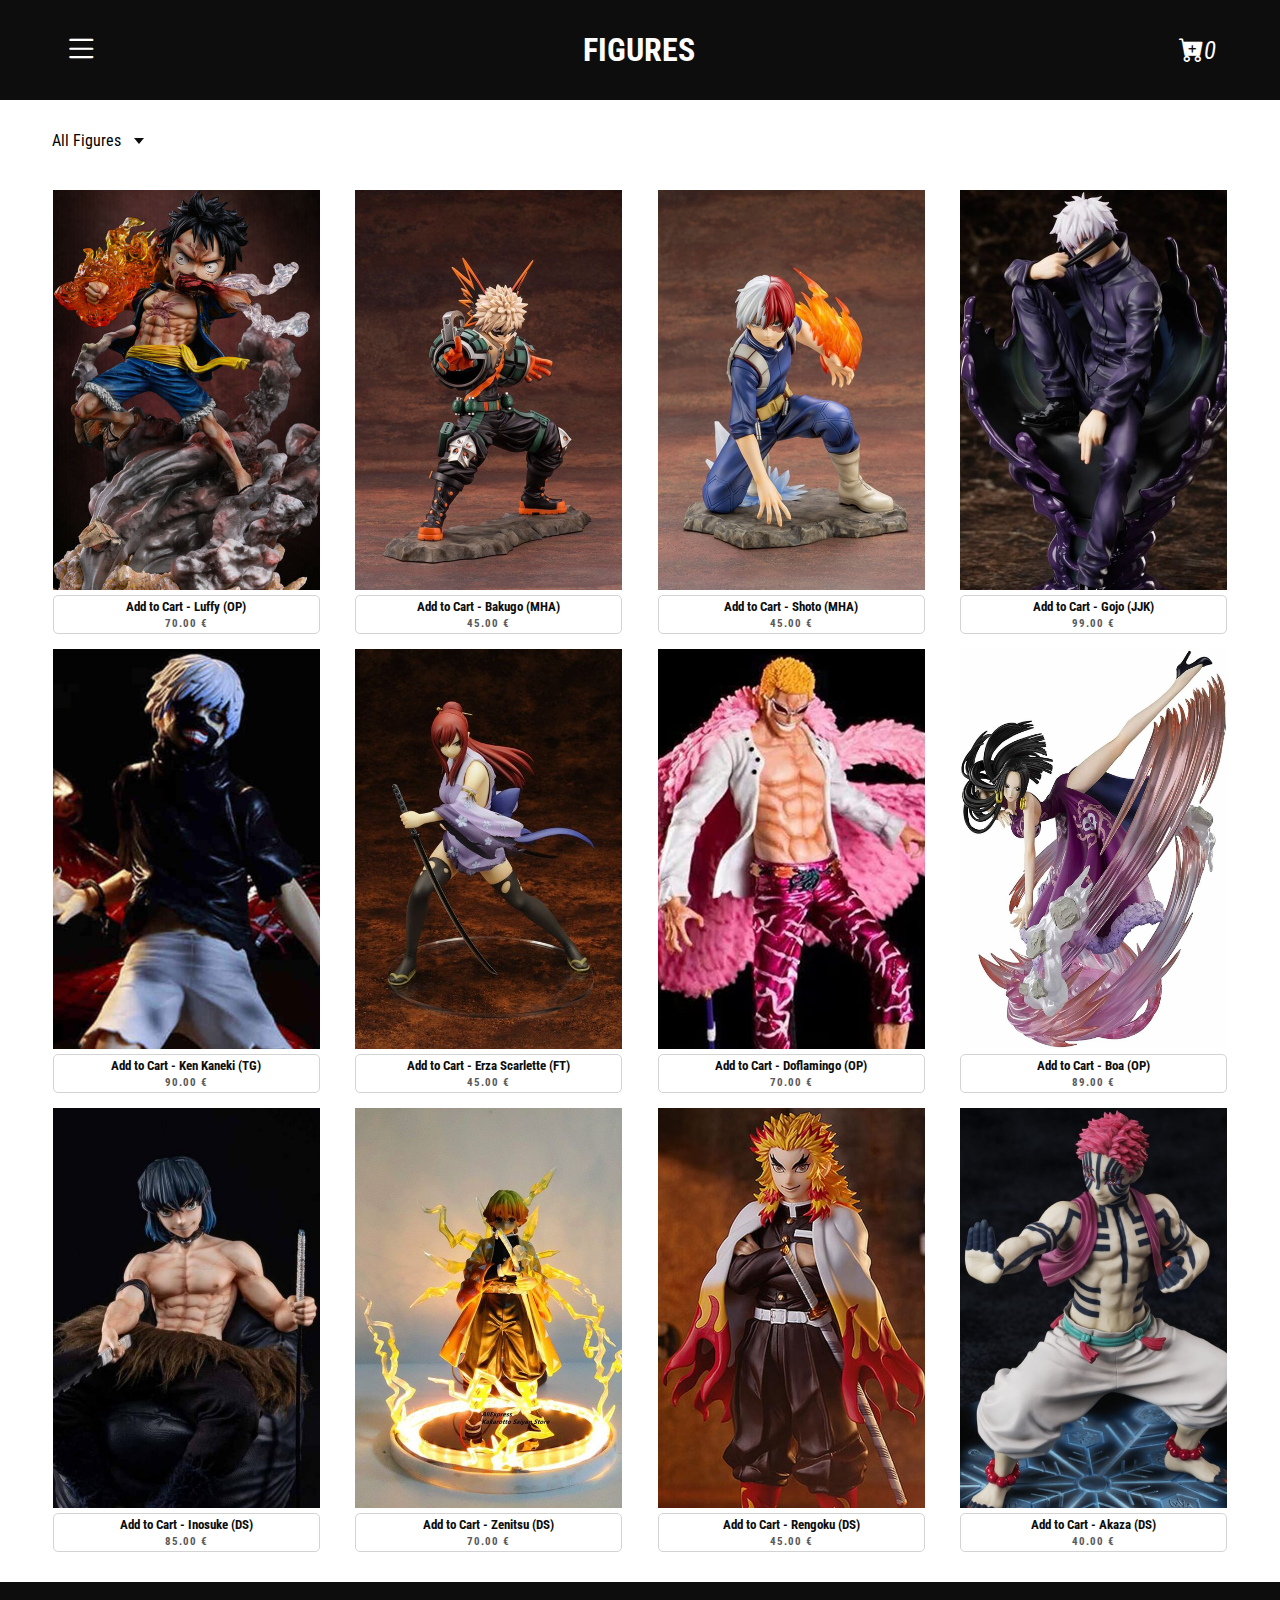
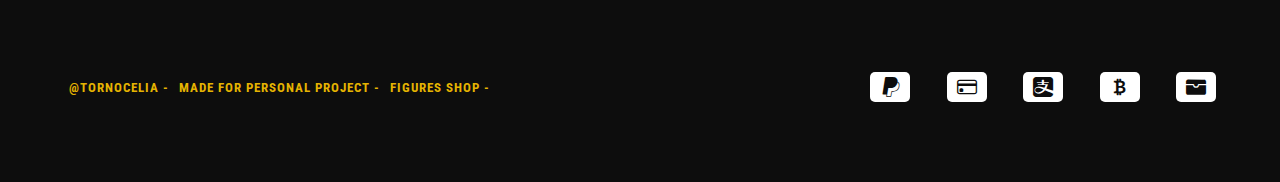
<file: index.html>
<!DOCTYPE html>
<html lang="en">
<head>
    <meta charset="UTF-8">
    <meta http-equiv="X-UA-Compatible" content="IE=edge">
    <meta name="viewport" content="width=device-width, initial-scale=1.0">
    <link href="https://fonts.googleapis.com/css2?family=Roboto+Condensed&display=swap" rel="stylesheet">
    <link href="https://fonts.googleapis.com/css2?family=Roboto:wght@100&display=swap" rel="stylesheet">
    <link rel="stylesheet" href="https://cdn.jsdelivr.net/npm/bootstrap-icons@1.10.3/font/bootstrap-icons.css">
    <link rel="stylesheet" href="./src/style.css">
    <link rel="stylesheet" href="./src/index.css">
    <title>Figures Shop</title>
</head>
<body>
    <!-- HEADER SECTION -->
    <header>
        <div class="header-container">
            <i id="icon-list" class="bi bi-list"></i>
            <h1><a href="index.html">Figures</a></h1>
            <div class="cart-icon"><a href="cart.html"><i id="icon-cart" class="bi bi-cart-plus-fill"><span>0</span></i></a></div>
        </div>       
    </header>
    <!-- END HEADER SECTION -->

    <!-- NAV MENU -->
    <nav class="nav-bar">
        <div class="list-menu">
            <li><a href="index.html">Home</a></li>
            <li><a href="legal.html">Legal</a></li>
            <li><a href="about.html">About</a></li>
        </div>

        <div class="list-socials">
            <li><i class="bi bi-instagram"></i></li>
            <li><i class="bi bi-twitter"></i></li>
            <li><i class="bi bi-envelope-at-fill"></i></li>
            <li><i class="bi bi-linkedin"></i></li>
        </div>
    </nav>
    <!-- END NAV MENU -->

    <!-- CATALOGUE FIGURES SECTION -->
    <section class="catalogue-section">
        <div class="filter-container">
            <div class="select">
                <span class="selected">All Figures</span>
                <div class="arrow"></div>
            </div>
            <ul class="menu-filter">
                <li class="active">All Figures</li>
                <li>Demon Slayer</li>
                <li>Fairy Tail</li>
                <li>Jujutsu Kaisen</li>
                <li>Tokyo Ghoul</li>
                <li>One Piece</li>
                <li>My Hero Academia</li>
            </ul>
        </div>

        <div class="grid-container">

            <div class="figures-container" data-filter="one piece">
                <img src="images/luffy.jpg" alt="">  
                <button class="add-cart">
                    <h4>Add to Cart - Luffy (OP)</h4>
                    <h5>70.00 €</h5>
                </button>   
            </div>

            <div class="figures-container" data-filter="my hero academia">
                <img src="images/bakugo.jpg" alt="">  
                <button class="add-cart">
                    <h4>Add to Cart - Bakugo (MHA)</h4>
                    <h5>45.00 €</h5>
                </button>   
            </div>

            <div class="figures-container" data-filter="my hero academia">
                <img src="images/shoto.jpg" alt="">
                <button class="add-cart">
                        <h4>Add to Cart - Shoto (MHA)</h4>
                        <h5>45.00 €</h5>
                </button>       
            </div>

            <div class="figures-container" data-filter="jujutsu kaisen">
                <img src="images/gojo.jpg" alt="">
                <button class="add-cart">
                    <h4>Add to Cart - Gojo (JJK)</h4>
                    <h5>99.00 €</h5>
                </button>
            </div>

            <div class="figures-container" data-filter="tokyo ghoul">
                <img src="images/kenkaneki.jpg" alt="">
                <button class="add-cart">
                    <h4>Add to Cart - Ken Kaneki (TG)</h4>
                    <h5>90.00 €</h5>
                </button>
            </div>

            <div class="figures-container" data-filter="fairy tail">
                <img src="images/erza.jpg" alt="">
                <button class="add-cart">
                    <h4>Add to Cart - Erza Scarlette (FT)</h4>
                    <h5>45.00 €</h5>
                </button>
            </div>

            <div class="figures-container" data-filter="one piece">
                <img src="images/doflamingo.jpg" alt="">
                <button class="add-cart">
                    <h4>Add to Cart - Doflamingo (OP)</h4>
                    <h5>70.00 €</h5>
                </button>
            </div>

            <div class="figures-container" data-filter="one piece">
                <img src="images/boa.jpg" alt="">
                <button class="add-cart">
                    <h4>Add to Cart - Boa (OP)</h4>
                    <h5>89.00 €</h5>
                </button>
            </div>

            <div class="figures-container" data-filter="demon slayer">
                <img src="images/inosuke.jpg" alt="">
                <button class="add-cart">
                    <h4>Add to Cart - Inosuke (DS)</h4>
                    <h5>85.00 €</h5>
                </button>
            </div>

            <div class="figures-container" data-filter="demon slayer">
                <img src="images/zenitsu.jpg" alt="">
                <button class="add-cart">
                    <h4>Add to Cart - Zenitsu (DS)</h4>
                    <h5>70.00 €</h5>
                </button>
            </div>

            <div class="figures-container" data-filter="demon slayer">
                <img src="images/rengoku.jpg" alt="">
                <button class="add-cart">
                    <h4>Add to Cart - Rengoku (DS)</h4>
                    <h5>45.00 €</h5>
                </button>
            </div>

            <div class="figures-container" data-filter="demon slayer">
                <img src="images/akaza.jpg" alt="">
                <button class="add-cart">
                    <h4>Add to Cart - Akaza (DS)</h4>
                    <h5>40.00 €</h5>
                </button>
            </div>


        </div>
    </section>
    <!-- END CATALOGUE FIGURES SECTION -->

    <!-- FOOTER SECTION -->
    <footer id="footer">
        <div class="footer-container">
            <div class="first-row-info">
                <h6>@TORNOCELIA -</h6>
                <h6>MADE FOR PERSONAL PROJECT -</h6>
                <h6>FIGURES SHOP -</h6>
            </div>
            <div class="second-row-info">
                <li>
                    <i class="bi bi-paypal"></i>
                </li>
                <li>
                    <i class="bi bi-credit-card"></i>
                </li>
                <li>
                    <i class="bi bi-alipay"></i>
                </li>
                <li>
                    <i class="bi bi-currency-bitcoin"></i>
                </li>
                <li>
                    <i class="bi bi-wallet-fill"></i>
                </li>
            </div>
        </div> 
    </footer>
    <!-- END FOOTER SECTION -->

    <script type="module" src="src/app.js"></script>
    <script src="src/filter.js"></script>
</body>
</html>
</file>
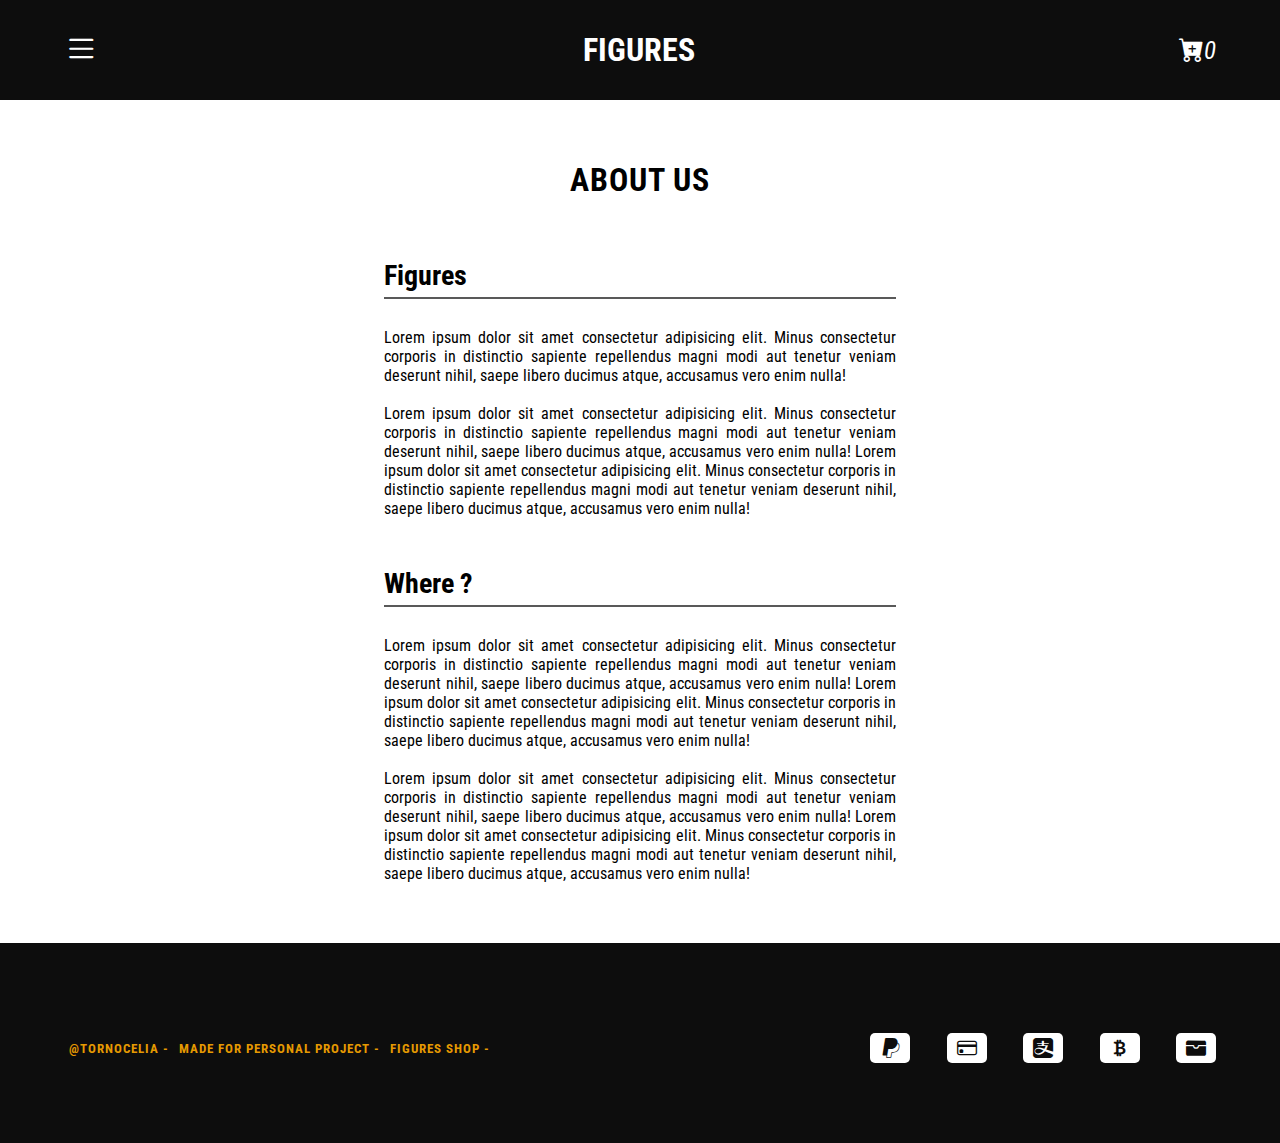
<file: about.html>
<!DOCTYPE html>
<html lang="en">
<head>
    <meta charset="UTF-8">
    <meta http-equiv="X-UA-Compatible" content="IE=edge">
    <meta name="viewport" content="width=device-width, initial-scale=1.0">
    <link href="https://fonts.googleapis.com/css2?family=Roboto+Condensed&display=swap" rel="stylesheet">
    <link href="https://fonts.googleapis.com/css2?family=Roboto:wght@100&display=swap" rel="stylesheet">
    <link rel="stylesheet" href="https://cdn.jsdelivr.net/npm/bootstrap-icons@1.10.3/font/bootstrap-icons.css">
    <link rel="stylesheet" href="./src/style.css">
    <link rel="stylesheet" href="./src/about.css">
    <title>Figures Shop</title>
</head>
<body>
    <!-- HEADER SECTION -->
    <header>
        <div class="header-container">
            <i id="icon-list" class="bi bi-list"></i>
            <h1><a href="index.html">Figures</a></h1>
            <div class="cart-icon"><a href="cart.html"><i id="icon-cart" class="bi bi-cart-plus-fill"><span>0</span></i></a></div>
        </div>       
    </header>
    <!-- END HEADER SECTION -->

    <!-- NAV MENU -->
    <nav class="nav-bar">
        <div class="list-menu">
            <li><a href="index.html">Home</a></li>
            <li><a href="legal.html">Legal</a></li>
            <li><a href="about.html">About</a></li>
        </div>

        <div class="list-socials">
            <li><i class="bi bi-instagram"></i></li>
            <li><i class="bi bi-twitter"></i></li>
            <li><i class="bi bi-envelope-at-fill"></i></li>
            <li><i class="bi bi-linkedin"></i></li>
        </div>
    </nav>
    <!-- END NAV MENU -->

    <!-- ABOUT SECTION-->
    <div class="about-container">
        <h2>About Us</h2>

        <h3>Figures</h3>
        <br>
        <p>Lorem ipsum dolor sit amet consectetur adipisicing elit. Minus consectetur corporis in distinctio sapiente repellendus magni modi aut tenetur veniam deserunt nihil, 
            saepe libero ducimus atque, accusamus vero enim nulla!</p>
            <br>
        <p>Lorem ipsum dolor sit amet consectetur adipisicing elit. Minus consectetur corporis in distinctio sapiente repellendus magni modi aut tenetur veniam deserunt nihil, 
            saepe libero ducimus atque, accusamus vero enim nulla! Lorem ipsum dolor sit amet consectetur adipisicing elit. Minus consectetur corporis in distinctio sapiente repellendus magni modi aut tenetur veniam deserunt nihil, 
            saepe libero ducimus atque, accusamus vero enim nulla!</p>    
            <br>
        <h3>Where ?</h3>
            <br>
        <p>Lorem ipsum dolor sit amet consectetur adipisicing elit. Minus consectetur corporis in distinctio sapiente repellendus magni modi aut tenetur veniam deserunt nihil, 
            saepe libero ducimus atque, accusamus vero enim nulla! Lorem ipsum dolor sit amet consectetur adipisicing elit. Minus consectetur corporis in distinctio sapiente repellendus magni modi aut tenetur veniam deserunt nihil, 
            saepe libero ducimus atque, accusamus vero enim nulla!</p> 
            <br>
            <p>Lorem ipsum dolor sit amet consectetur adipisicing elit. Minus consectetur corporis in distinctio sapiente repellendus magni modi aut tenetur veniam deserunt nihil, 
                saepe libero ducimus atque, accusamus vero enim nulla! Lorem ipsum dolor sit amet consectetur adipisicing elit. Minus consectetur corporis in distinctio sapiente repellendus magni modi aut tenetur veniam deserunt nihil, 
                saepe libero ducimus atque, accusamus vero enim nulla!</p> 
        </div>
    <!-- END ABOUT SECTION -->

    <!-- FOOTER SECTION -->
    <footer>
        <div class="footer-container">
            <div class="first-row-info">
                <h6>@TORNOCELIA -</h6>
                <h6>MADE FOR PERSONAL PROJECT -</h6>
                <h6>FIGURES SHOP -</h6>
            </div>
            <div class="second-row-info">
                <li>
                    <i class="bi bi-paypal"></i>
                </li>
                <li>
                    <i class="bi bi-credit-card"></i>
                </li>
                <li>
                    <i class="bi bi-alipay"></i>
                </li>
                <li>
                    <i class="bi bi-currency-bitcoin"></i>
                </li>
                <li>
                    <i class="bi bi-wallet-fill"></i>
                </li>
            </div>
        </div> 
    </footer>
    <!-- END FOOTER SECTION -->
    
    <script type="module" src="src/app.js"></script>
    
</body>
</html>
</file>
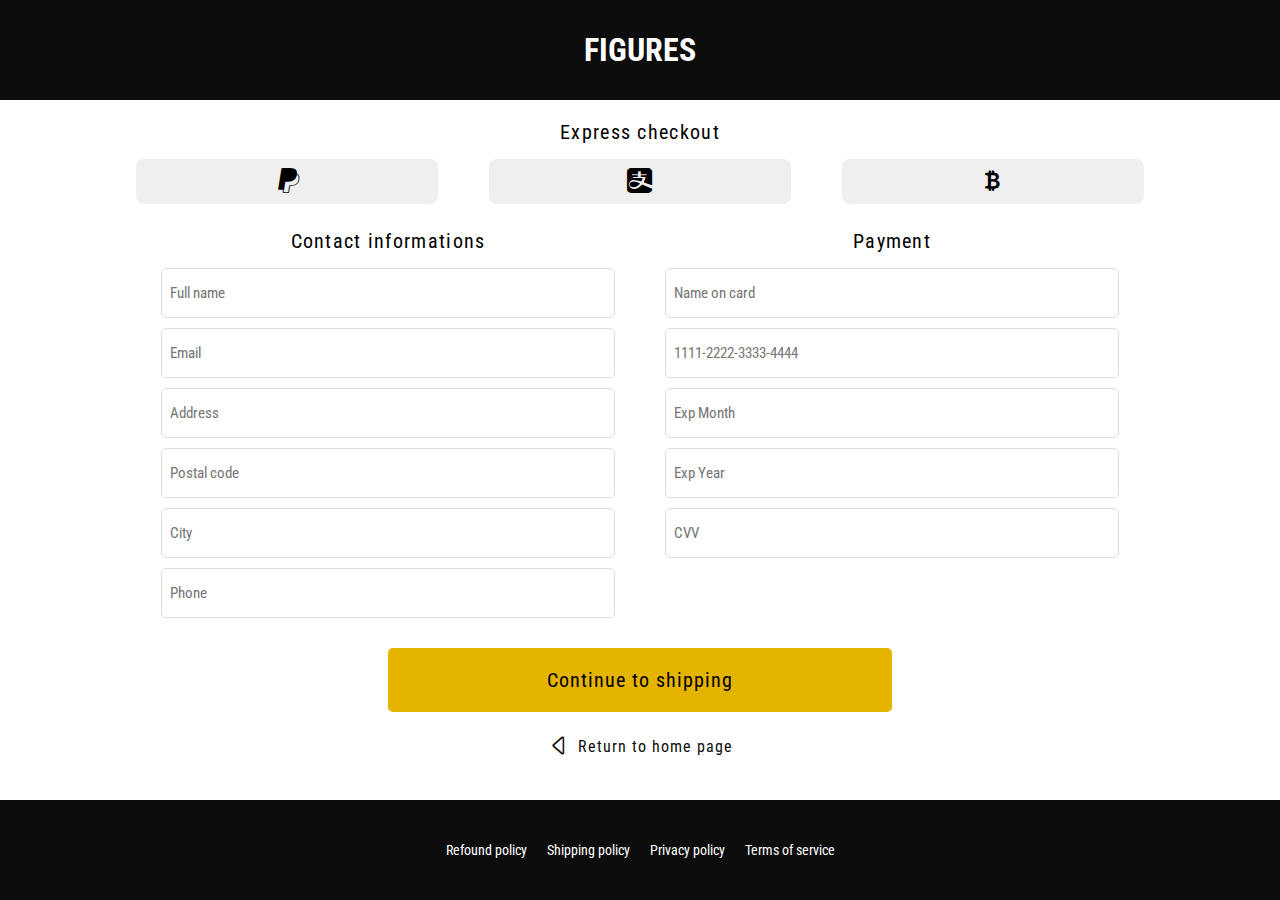
<file: checkout.html>
<!DOCTYPE html>
<html lang="en">
<head>
    <meta charset="UTF-8">
    <meta http-equiv="X-UA-Compatible" content="IE=edge">
    <meta name="viewport" content="width=device-width, initial-scale=1.0">
    <link href="https://fonts.googleapis.com/css2?family=Roboto+Condensed&display=swap" rel="stylesheet">
    <link href="https://fonts.googleapis.com/css2?family=Roboto:wght@100&display=swap" rel="stylesheet">
    <link rel="stylesheet" href="https://cdn.jsdelivr.net/npm/bootstrap-icons@1.10.3/font/bootstrap-icons.css">
    <link rel="stylesheet" href="./src/style.css">
    <link rel="stylesheet" href="./src/checkout.css">
    <title>Figures Shop</title>
</head>
<body>
    <header>
        <h1>FIGURES</h1>
    </header>

    <main>
        <div class="express-container">
            <div class="express-title">Express checkout</div>
            <div class="express-pay">
                <button><i class="bi bi-paypal"></i></button>
                <button><i class="bi bi-alipay"></i></button>
                <button><i class="bi bi-currency-bitcoin"></i></button>
            </div>
        </div>
        <div class="contact-container">
            <div class="contact-info">
            <div class="contact-title">Contact informations</div>
            <div class="form">
                <input type="text" id="fname" name="firstname" placeholder="Full name">
                <input type="text" id="email" name="email" placeholder="Email">
                <input type="text" id="address" name="address" placeholder="Address">
                <input type="text" name="postalCode" id="postalCode" placeholder="Postal code">
                <input type="text" name="city" id="city" placeholder="City">
                <input type="text" name="phone" id="phone" placeholder="Phone">
            </div>
            </div>

            <div class="contact-payment">
                <div class="contact-payment-title">Payment</div>
                <div class="form-payment">
                    <input type="text" name="cardname" id="cname" placeholder="Name on card" >
                    <input type="text" name="cardnumber" id="cnumber" placeholder="1111-2222-3333-4444" >
                    <input type="text" name="expmonth" id="expmonth" placeholder="Exp Month" >
                    <input type="text" name="expyear" id="expyear" placeholder="Exp Year" >
                    <input type="text" name="cvv" id="cvv" placeholder="CVV" >
                </div>
            </div>
        </div>

        <div class="contact-footer">
        <button class="shipping">Continue to shipping</button>
            <div class="contact-container-footer">
                <button class="return">
                <a href="index.html">
                    <i class="bi bi-caret-left"></i>
                    <p>Return to home page</p>
                </a>
                </button>
            </div>
        </div>

    </main>

    <footer>
        <span>Refound policy</span>
        <span>Shipping policy</span>
        <span>Privacy policy</span>
        <span>Terms of service</span>
    </footer>
</body>
</html>
</file>
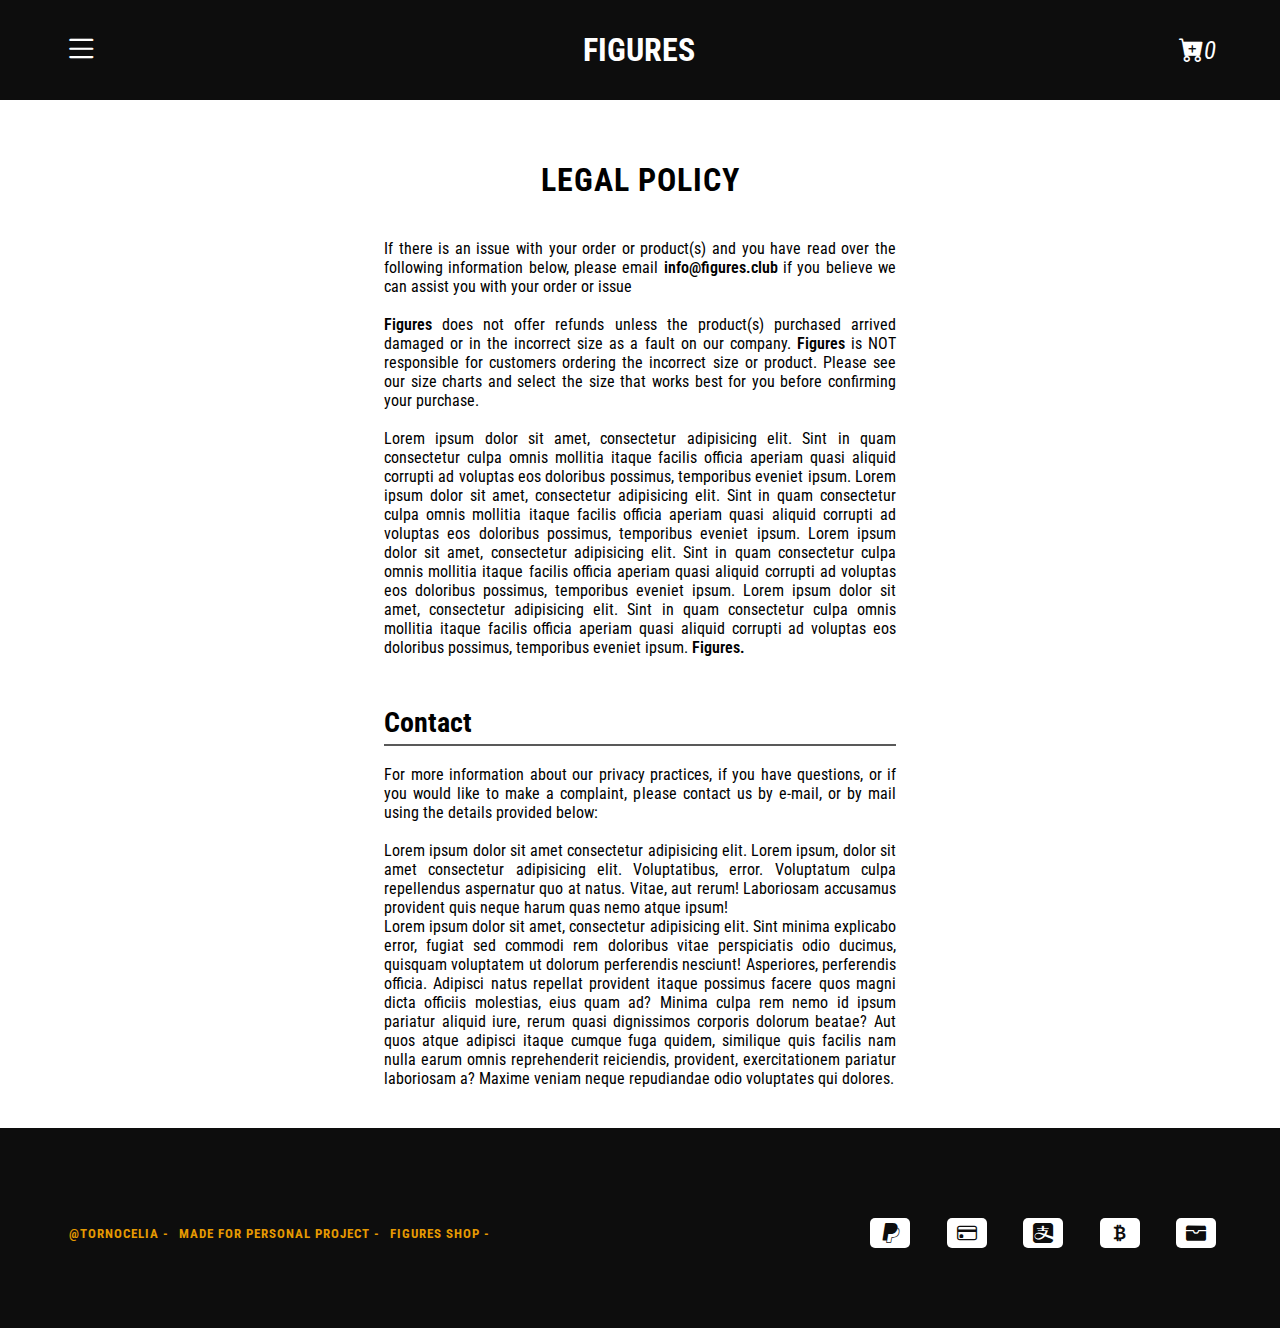
<file: legal.html>
<!DOCTYPE html>
<html lang="en">
<head>
    <meta charset="UTF-8">
    <meta http-equiv="X-UA-Compatible" content="IE=edge">
    <meta name="viewport" content="width=device-width, initial-scale=1.0">
    <link href="https://fonts.googleapis.com/css2?family=Roboto+Condensed&display=swap" rel="stylesheet">
    <link href="https://fonts.googleapis.com/css2?family=Roboto:wght@100&display=swap" rel="stylesheet">
    <link rel="stylesheet" href="https://cdn.jsdelivr.net/npm/bootstrap-icons@1.10.3/font/bootstrap-icons.css">
    <link rel="stylesheet" href="./src/style.css">
    <link rel="stylesheet" href="./src/legal.css">
    <title>Figures Shop</title>
</head>
<body>
    <!-- HEADER SECTION -->
    <header>
        <div class="header-container">
            <i id="icon-list" class="bi bi-list"></i>
            <h1><a href="index.html">Figures</a></h1>
            <div class="cart-icon"><a href="cart.html"><i id="icon-cart" class="bi bi-cart-plus-fill"><span>0</span></i></a></div>
        </div>       
    </header>
    <!-- END HEADER SECTION -->

    <!-- NAV MENU -->
    <nav class="nav-bar">
        <div class="list-menu">
            <li><a href="index.html">Home</a></li>
            <li><a href="legal.html">Legal</a></li>
            <li><a href="about.html">About</a></li>
        </div>

        <div class="list-socials">
            <li><i class="bi bi-instagram"></i></li>
            <li><i class="bi bi-twitter"></i></li>
            <li><i class="bi bi-envelope-at-fill"></i></li>
            <li><i class="bi bi-linkedin"></i></li>
        </div>
    </nav>
    <!-- END NAV MENU -->

    <!-- LEGAL SECTION -->
    <div class="legal-policy-container">
        <h2>Legal Policy</h2>

        <p>If there is an issue with your order or product(s) and you have read over the following information below, 
            please email <span>info@figures.club</span> if you believe we can assist you with your order or issue</p>
            <br>
        <p><span>Figures</span> does not offer refunds unless the product(s) purchased arrived damaged or in the incorrect size 
            as a fault on our company.
            <span>Figures</span> is NOT responsible for customers ordering the incorrect size or product. 
            Please see our size charts and select the size that works best for you before confirming your purchase.</p>    
            <br>
        <p>Lorem ipsum dolor sit amet, consectetur adipisicing elit. Sint in quam consectetur culpa omnis mollitia itaque facilis 
            officia aperiam quasi aliquid corrupti ad voluptas eos doloribus possimus, temporibus eveniet ipsum.
            Lorem ipsum dolor sit amet, consectetur adipisicing elit. Sint in quam consectetur culpa omnis mollitia itaque facilis 
            officia aperiam quasi aliquid corrupti ad voluptas eos doloribus possimus, temporibus eveniet ipsum.
            Lorem ipsum dolor sit amet, consectetur adipisicing elit. Sint in quam consectetur culpa omnis mollitia itaque facilis 
            officia aperiam quasi aliquid corrupti ad voluptas eos doloribus possimus, temporibus eveniet ipsum.
            Lorem ipsum dolor sit amet, consectetur adipisicing elit. Sint in quam consectetur culpa omnis mollitia itaque facilis 
            officia aperiam quasi aliquid corrupti ad voluptas eos doloribus possimus, temporibus eveniet ipsum.
            <span>Figures.</span></p>  
            <br> 

        <h3>Contact</h3>
        <br>
        <p>For more information about our privacy practices, if you have questions, 
            or if you would like to make a complaint, please contact us by e-mail, or by mail using the details provided below:</p> 
            <br>
        <p>Lorem ipsum dolor sit amet consectetur adipisicing elit. Lorem ipsum, dolor sit amet consectetur adipisicing elit. Voluptatibus, error. Voluptatum culpa repellendus aspernatur quo at natus. 
            Vitae, aut rerum! Laboriosam accusamus provident quis neque harum quas nemo atque ipsum!</p> 
        <p>Lorem ipsum dolor sit amet, consectetur adipisicing elit. Sint minima explicabo error, fugiat sed commodi 
            rem doloribus vitae perspiciatis odio ducimus, quisquam voluptatem ut dolorum perferendis nesciunt! Asperiores, perferendis officia.
            Adipisci natus repellat provident itaque possimus facere quos magni dicta officiis molestias, 
            eius quam ad? Minima culpa rem nemo id ipsum pariatur aliquid iure, rerum quasi dignissimos corporis dolorum beatae?
            Aut quos atque adipisci itaque cumque fuga quidem, similique quis facilis nam nulla earum omnis reprehenderit reiciendis, provident, exercitationem pariatur laboriosam a? Maxime veniam neque repudiandae odio voluptates qui dolores.</p>
        
    </div>
    <!-- END LEGAL SECTION -->

    <!-- FOOTER SECTION -->
    <footer>
        <div class="footer-container">
            <div class="first-row-info">
                <h6>@TORNOCELIA -</h6>
                <h6>MADE FOR PERSONAL PROJECT -</h6>
                <h6>FIGURES SHOP -</h6>
            </div>
            <div class="second-row-info">
                <li>
                    <i class="bi bi-paypal"></i>
                </li>
                <li>
                    <i class="bi bi-credit-card"></i>
                </li>
                <li>
                    <i class="bi bi-alipay"></i>
                </li>
                <li>
                    <i class="bi bi-currency-bitcoin"></i>
                </li>
                <li>
                    <i class="bi bi-wallet-fill"></i>
                </li>
            </div>
        </div> 
    </footer>
    <!-- END FOOTER SECTION -->
    
    <script type="module" src="src/app.js"></script>

</body>
</html>
</file>
<file: src/style.css>
:root {
    --bg-main-color: #0D0D0D;
    --font-main-color: #fff;
    --font-secondary-color: #e5b401;
    --font-sub-color: #595959;

    --h1: 40px;
    --h2: 32px;
    --h3: 28px;
    --h4: 24px;
    --h5: 20px;
    --h6: 16px;

    --main-font-family: 'Roboto Condensed', sans-serif;
    --second-font-family: 'Roboto', sans-serif;

}

html, body { 
    height: 100%;
}

body > footer {
    position: sticky;
    top: 100vh;
}

* {
    margin: 0px;
    padding: 0px;
    box-sizing: border-box;
    list-style-type: none;
    font-family: var(--main-font-family);
    text-decoration: none;
}

header {
    height: 100px;
    background-color: var(--bg-main-color);
}

.header-container {
    height: 100px;
    margin: 0 auto;
    max-width: 90%;
    display: flex;
    align-items: center;
    justify-content: space-between;
    color: var(--font-main-color);
}

.header-container h1 a{
    text-transform: uppercase;
    cursor: pointer;
    color: var(--font-main-color);
    text-decoration: none;
}

.header-container #icon-list {
    font-size: 30px;
    cursor: pointer;
}

.cart-icon a {
    font-size: 18px;
    cursor: pointer;
    color: var(--font-main-color);
}

/**
* ! NAAV BAR SECTION 
*/

.stop-scrolling {
    height: 100%;
    overflow: hidden;
}

.nav-bar {
    background-color: var(--bg-main-color);
    left: 0;
    right: 0;
    height: 0;
    border-top: 1px solid white;
    display: flex;
    flex-direction: column;
    justify-content: space-between;
    transition: all 0.5s;
    overflow: hidden;
    
}

.nav-bar.active {
    height: 90vh;
    background-color: var(--bg-main-color);
}

.list-menu {
    height: 20vh;
    display: flex;
    flex-direction: column;
    justify-content: space-between;
    opacity: 0;
    margin: 40px;
}

.nav-bar.active .list-menu{
    opacity: 1;
}

.list-menu li {
    border-bottom: 1px solid white;
    padding-bottom: 20px;
}

.list-menu li a{
    text-decoration: none;
    color: var(--font-main-color);
    font-size: 18px;  
}

.list-socials {
    display: flex;
    flex-direction: row;
    justify-content: space-between;
    opacity: 0;
    margin: 40px;
}

.nav-bar.active .list-socials{
    opacity: 1;
}

.list-socials li .bi {
    color: var(--font-main-color);
    font-size: 18px;
    cursor: pointer;
}

/**
* ! FOOTER SECTION 
*/

footer {
    background-color: var(--bg-main-color);
    height: 200px;
}

.footer-container {
    max-width: 90%;
    height: 100%;
    margin: 0 auto;
    display: flex;
    flex-direction: column;
    align-items: center;
    justify-content: space-between;
    padding-top: 40px;
    padding-bottom: 30px;  
}

.first-row-info {
    color: var(--font-secondary-color);
    letter-spacing: 1px;
    display: flex;
    justify-content: space-around;
    flex-wrap: wrap;
}

.first-row-info h6 {
    padding: 5px;
}

.second-row-info {
    width: 90%;
    height: 50px;
    display:  flex;
    align-items: center;
    flex-direction: row;
    flex-wrap: wrap;
    color: var(--bg-main-color);
    justify-content: space-between;
}

.second-row-info .bi {
    font-size: 20px;
    background-color: var(--font-main-color);
    padding: 3px 10px;
    border-radius: 5px;
    cursor: pointer;
}

@media screen and (min-width: 768px){

    .header-container #icon-cart {
        font-size: 23px;
        
    }

    .list-socials {
        justify-content: center;
    }

    .list-socials li .bi {
        font-size: 30px;   
        margin-left: 10px;
        margin-right: 10px;
    }

    .cart-container.active {
        padding: 30px 50px;
    }

    .product-cross {
        font-size: 23px;
    }

    .total-price-container h5 {
        font-size: 23px;
    }

    .total-price {
        font-size: 23px;
    }

    .checkout-btn {
        font-size: 16px;
    }

    .footer-container {
        flex-direction: row;
    }

    .first-row-info {
        font-size: 20px;
    }

    .second-row-info {
        width: 30%;
        flex-wrap: wrap;
    }

    
}

@media screen and (min-width: 1200px){

    .header-container #icon-list {
        font-size: 35px;
    }
    
    .header-container #icon-cart {
        font-size: 25px;
    }

    .list-menu li {
        padding-top: 20px;
    }

    .list-menu li a{
        font-size: var(--h4);
    }
}
</file>
<file: src/index.css>
:root {
    --bg-main-color: #0D0D0D;
    --font-main-color: #fff;
    --font-secondary-color: #e5b401;
    --font-sub-color: #595959;
}

/**
* ! FILTER 
*/

.filter-container {
    margin-left: 10px;
    width: 7em;
    position: relative;
}

.select {
    padding: 10px;
    cursor: pointer;
    transition: 0.3s;
    display: flex;
    justify-content: space-between;
    align-items: center;
}

.select-cliked {
    background-color: #d1cfcf; 
}

.arrow {
    width: 0;
    height: 0;
    border-left: 5px solid transparent;
    border-right: 5px solid transparent;
    border-top: 6px solid var(--bg-main-color);
    transition: 0.3s;
}

.arrow-rotate {
    transform: rotate(180deg);
}

.menu-filter {
    padding: 5px 7px;
    border: 0.5px solid var(--font-sub-color);
    background-color: var(--font-main-color);
    position: absolute;
    left: -15%;
    opacity: 0;
    display: none;
    transition: 0.2s;
    z-index: 1;
}

.menu-filter li {
    padding: 5px 7px;
    margin: 3px 0;
    text-align: start;
    cursor: pointer;
    border-radius: 3px;
    font-size: 15px;
}

.menu-filter li:hover {
    background-color: #f0efef;
}

.active {
    background-color: #d1cfcf;
}

.menu-filter-open {
    display: block;
    opacity: 1;
}

/**
* ! CATALOGUE SECTION 
*/

.catalogue-section {
    max-width: 95%;
    margin: 20px auto;
}

.grid-container {
    margin-top: 30px;
    display: flex; 
    flex-direction: row;
    flex-wrap: wrap;
    justify-content: space-evenly;
    gap: 10px;
}

.figures-container {
    height: auto;
    width: auto;
    display: flex;
    justify-content: space-between;
    flex-direction: column;
}

.figures-container img{
    height: 266px;
    width: 178px;
}


.add-cart {
    display: flex;
    align-items: center;
    flex-direction: column;
    width: 100%;
    padding: 3px;
    margin-top: 5px;
    border-radius: 5px;
    border: 1px solid lightgray;
    background-color: #fff;
    cursor: pointer;
}

.add-cart:hover {
    background-color: #c4c4c4;
}

.add-cart h4 {
    padding-bottom: 3px;
    color: var(--bg-main-color);
}

.add-cart h5 {
    color: var(--font-sub-color);
    letter-spacing: 1px;
}

/**
* ! RESPONSIVE SECTION  
*/

@media screen and (min-width: 768px){
    .grid-container {    
        margin-bottom: 30px;
    }

    .figures-container img{
        height: 400px;
        width: 267px;
    }

    .filter-container button a {
        font-size: 16px;
    }
}


@media screen and (min-width: 1200px){
    .grid-container {
        gap: 15px;
    }

    .footer-figures-info {
        margin-top: 10px;
    }

    .footer-figures-info h5 {
        font-size: var(--h5);
    }

    .footer-figures-info h6 {
        font-size: var(--h6);
    }
}

@media screen and (min-width: 1500px){



    .filter-container {
        width: 11em;
        margin-top: 50px;
        margin-bottom: 40px;
        
    }

    .filter-container span {
        font-size: 18px;
    }

    .arrow {
        width: 0;
        height: 0;
        border-left: 7px solid transparent;
        border-right: 7px solid transparent;
        border-top: 8px solid var(--bg-main-color);

    }

    .menu-filter li {
        font-size: 18px;
    }

    .grid-container {
        margin-bottom: 50px;
    }


}
</file>
<file: src/about.css>
:root {
    --bg-main-color: #0D0D0D;
    --font-main-color: #fff;
    --font-secondary-color: #E59A01;
    --font-sub-color: #595959;
}

.about-container {
    max-width: 90%;
    margin: 60px auto;
}

.about-container h2 {
    text-align: center;
    padding-bottom: 30px;
    text-transform: uppercase;
    letter-spacing: 1px;
}

.about-container h3  {
    padding-bottom: 5px;
    border-bottom: 2px solid var(--font-sub-color);
}

.about-container p {
    text-align: justify;
}

@media screen and (min-width: 768px){
    
    .about-container {
        max-width: 60%;
    }

    .about-container h2 {
        font-size: var(--h2);
        margin-bottom: 10px;
    }

    .about-container h3  {
        font-size: var(--h3);
        margin-bottom: 10px;
    }
}

@media screen and (min-width: 1200px){
    .about-container{
        max-width: 40%;
        margin-bottom: 60px;
    }

    .about-container h3  {
        margin-top: 30px;
    }
}

@media screen and (min-width: 1500px){

    .about-container  {
        max-width: 35%;
        margin-bottom: 60px;
    }
}
</file>
<file: src/checkout.css>
:root {
    --bg-main-color: #0D0D0D;
    --font-main-color: #fff;
    --font-secondary-color: #e5b401;
    --font-sub-color: #e3dcdc;
}

header {
    height: 100px;
    background-color: var(--bg-main-color);
    color: var(--font-main-color);
    text-align: center;  
}

header h1 {
    position: relative;
    top: 50%;
    transform: translateY(-50%);
    -webkit-transform: translateY(-50%);
    -ms-transform: translateY(-50%);
}

main {
    margin: 0 10px;
}

.express-container {
    text-align: center;
    margin-bottom: 25px;
}
.express-title {
    margin: 15px;
    letter-spacing: 1.3px;
}

.express-pay {
    display: flex;
    justify-content: space-between;
    flex-direction: row;
}

.express-pay button {
    cursor: pointer;
    min-width: 30%;
    padding: 8px 5px;
    border: none;
    border-radius: 8px;
}

button .bi {
    font-size: 20px;
}

.contact-container {
    height: auto;
    display: flex;
    flex-direction: column;
}

.contact-info {
    min-height: 40vh;
    margin-bottom: 20px;
}

.contact-title,
.contact-payment-title {
    text-align: center;
    margin-bottom: 15px;
    letter-spacing: 1.3px;
}

.form,
.form-payment {
    display: flex;
    flex-direction: column;
    justify-content: space-between;
}

.form input,
.form-payment input {
    margin-bottom: 10px;
    padding: 15px 8px;
    border: 1px solid var(--font-sub-color);
    border-radius: 5px;
    font-size: 15px;
}

.form input:focus,
.form-payment input:focus {
    outline: none !important;
    border: 2px solid var(--bg-main-color);
}

.contact-payment {
    margin-bottom: 15px;
}

.contact-footer {
    display: flex;
    flex-direction: column;
}

.shipping {
    cursor: pointer;
    background-color: var(--font-secondary-color);
    border: none;
    border-radius: 5px;
    padding-top: 20px;
    padding-bottom: 20px;
    font-size: 16px;
    letter-spacing: 1px;
    margin-bottom: 20px;
}

.return {
    width: 100%;
    text-align: center;
    margin-bottom: 20px;
    cursor: pointer;
    border: none;
    background-color: var(--font-main-color);
}

.return a {
    color: var(--bg-main-color);
    font-size: 14px;
    letter-spacing: 1px;
    display: flex;
    flex-direction: row;
    align-items: center;
    justify-content: center;
}

.return p {
    padding-left: 5px;
}


footer {
    background-color: var(--bg-main-color);
    height: 100px;
    color: var(--font-main-color);

    display: flex;
    flex-direction: row;
    flex-wrap: wrap;
    justify-content: center;
    align-items: center;
}

footer span {
    cursor: pointer;
    padding: 10px;
    font-size: 14px;
}

@media screen and (min-width: 768px){

    .express-container {
        max-width: 80%;
        margin: auto;
        margin-bottom: 25px;
    }

    .contact-container,
    .contact-footer {
        max-width: 80%;
        margin: 0 auto;
    }
}

@media screen and (min-width: 1000px) {

    .express-title,
    .contact-title,
    .contact-payment-title {
        font-size: 20px;
    }

    .express-title {
        margin-top: 20px;
    }

    button .bi {
        font-size: 25px;
    }

    .contact-container {
        flex-direction: row;
        justify-content: space-around;
    }

    .contact-info,
    .contact-payment {
        width: 45%;
    }

    .contact-footer {
        max-width: 40%;
    }

    .shipping {
        font-size: 20px;
    }

    .return a {
        font-size: 16px;
    }
}

@media screen and (min-width: 1500px) {
    .express-container {
        max-width: 60%;
        margin: auto;
        margin-bottom: 35px;
    }

    .contact-container,
    .contact-footer {
        max-width: 60%;
        margin: 0 auto;
    }

    .contact-footer {
        margin-top: 50px;
        max-width: 30%;
    }

    .return {
        margin-top: 20px;
    }
}
</file>
<file: src/legal.css>
:root {
    --bg-main-color: #0D0D0D;
    --font-main-color: #fff;
    --font-secondary-color: #E59A01;
    --font-sub-color: #595959;
}

.legal-policy-container {
    max-width: 90%;
    margin: 60px auto;
}

.legal-policy-container h2 {
    text-align: center;
    padding-bottom: 30px;
    text-transform: uppercase;
    letter-spacing: 1px;
}

.legal-policy-container p {
    text-align: justify;
}

.legal-policy-container h3 {
    padding-bottom: 5px;
    border-bottom: 2px solid var(--font-sub-color);
}

.legal-policy-container span {
    font-weight: 600;
}

@media screen and (min-width: 768px){

    .legal-policy-container {
        max-width: 60%;
        margin-bottom: 40px;
    }

    .legal-policy-container h2 {
        font-size: var(--h2);
    }

    .legal-policy-container h3 {
        font-size: var(--h3);
    }
}

@media screen and (min-width: 1200px){
    .legal-policy-container {
        max-width: 40%;
    }

    .legal-policy-container h2 {
        padding-bottom: 40px;
    }

    .legal-policy-container h3 {
        margin-top: 30px;
    }
}

@media screen and (min-width: 1500px){

    .legal-policy-container {
        max-width: 35%;
        margin-bottom: 40px;
    }
}
</file>
